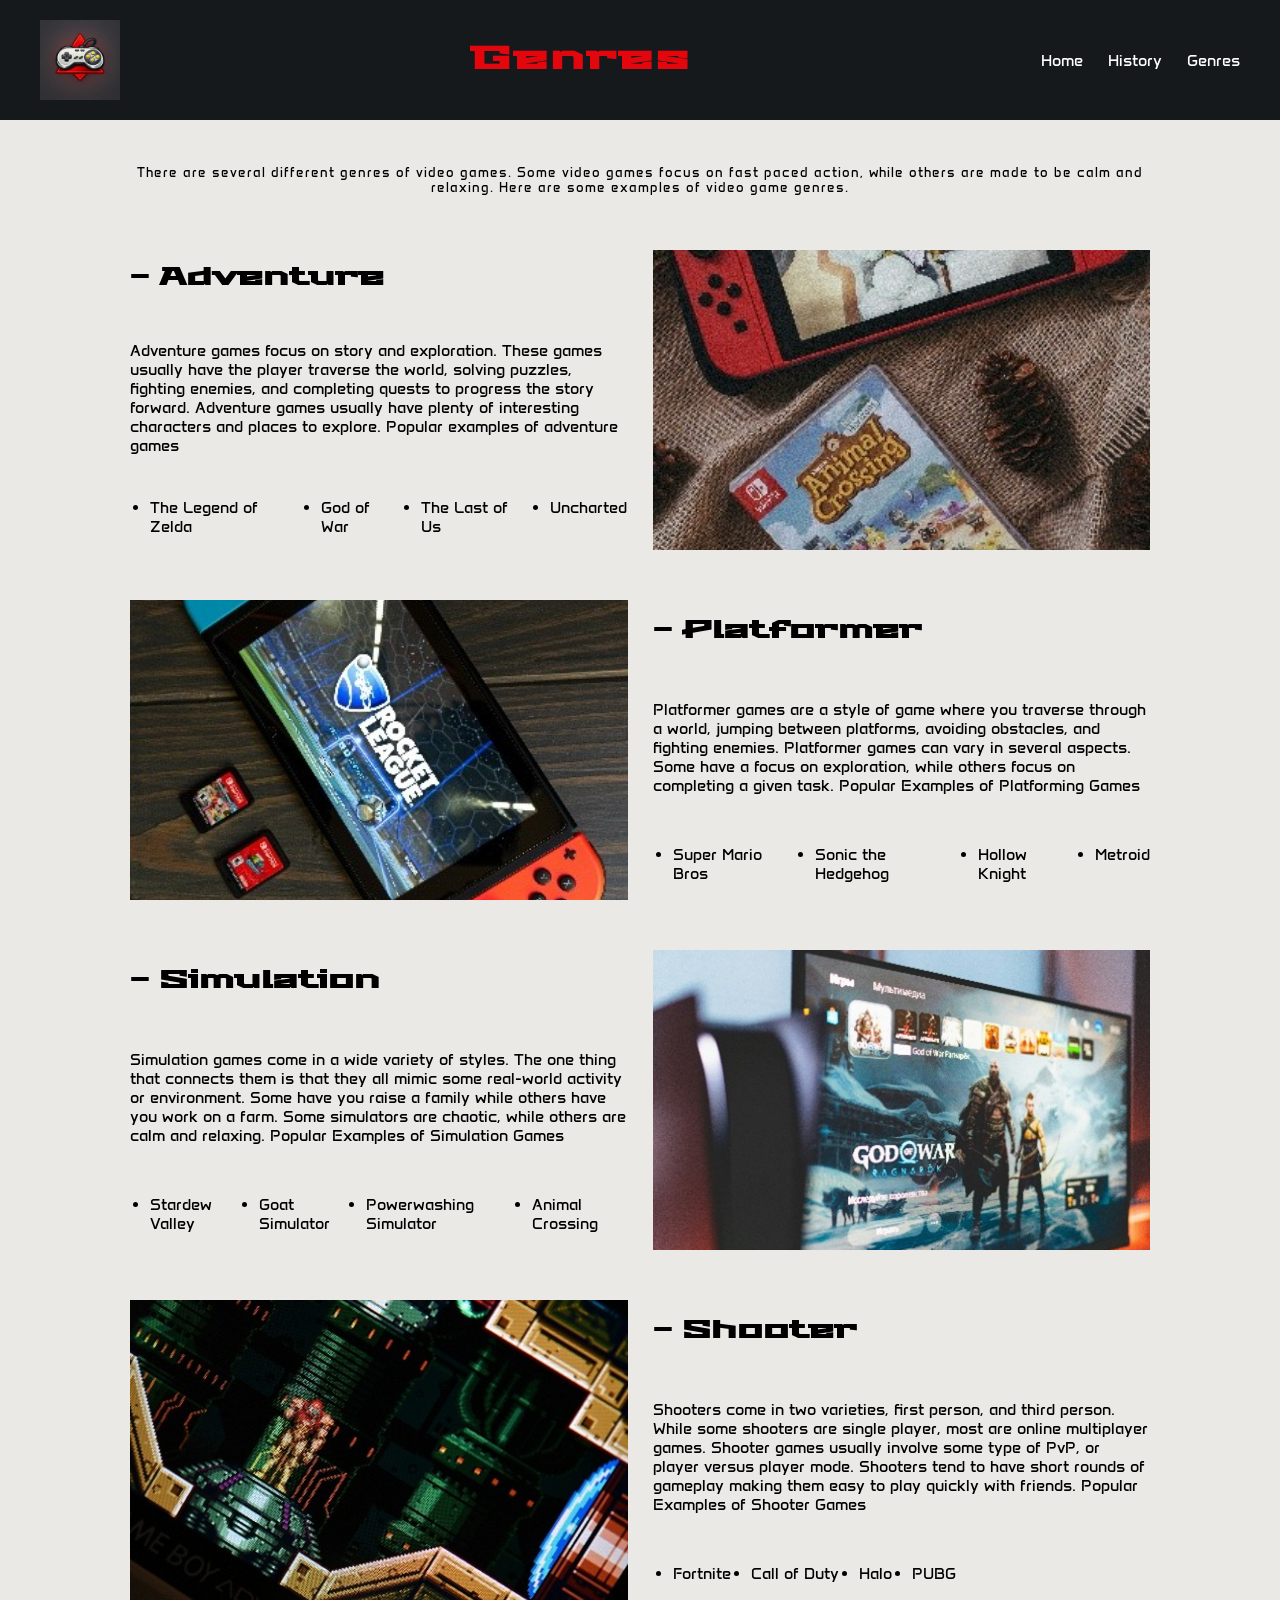
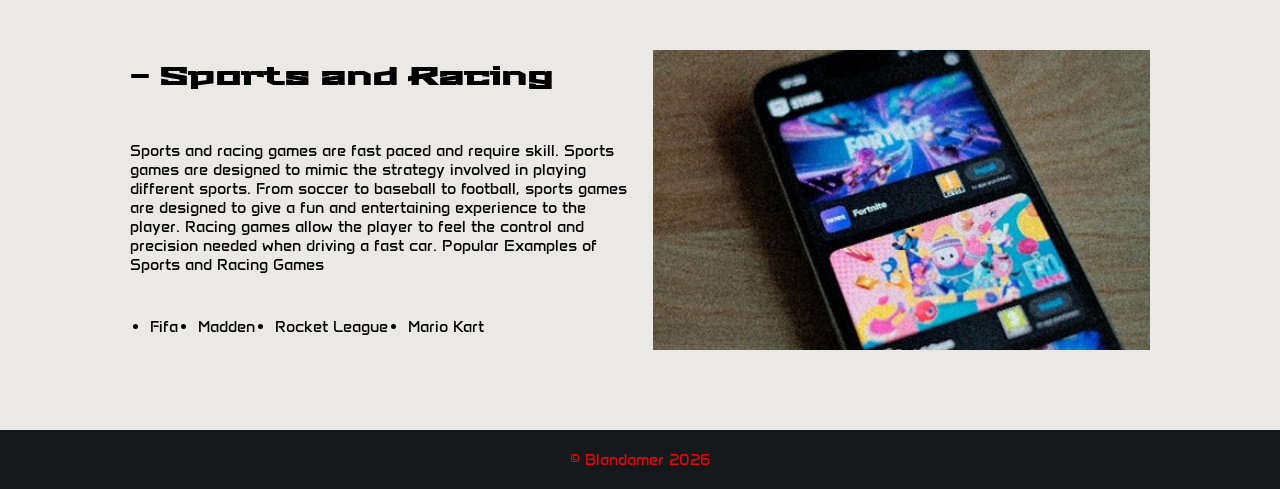
<file: sub-pages/genres.html>
<!DOCTYPE html>
<html lang="en">
<head>
    <meta charset="UTF-8">
    <meta name="viewport" content="width=device-width, initial-scale=1.0">
    <title>The Gamer's Guide</title>
    <link rel="stylesheet" href="../styles/sub-pages-style.css">
</head>
<body>
    <header>
        <img src="../images/logo.jpg" alt="" class="logo">
        <h1>Genres</h1>
        <nav>
            <a href="../index.html" target="_blank">Home</a>
            <a href="history.html" target="_blank">History</a>
            <a href="#">Genres</a>
        </nav>
    </header>

    <main>

        <p id="page-description">
            There are several different genres of video games. Some video games focus on fast paced action, 
            while others are made to be calm and relaxing. Here are some examples of video game genres.
        </p>

        <div class="right-div">
            <img src="../images/switch1.jpg" alt="Arcade">

            <h2>- Adventure</h2>
            <p>
                Adventure games focus on story and exploration. These games usually have the player traverse 
                the world, solving puzzles, fighting enemies, and completing quests to progress the story forward. 
                Adventure games usually have plenty of interesting characters and places to explore.
                
                Popular examples of adventure games
            </p>
            <ul>
                <li>The Legend of Zelda</li>
                <li>God of War</li>
                <li>The Last of Us</li>
                <li>Uncharted</li>
            </ul>
        </div>

        <div class="left-div">
            <img src="../images/switch2.jpg" alt="Console">

            <h2>- Platformer</h2>
            <p>
                Platformer games are a style of game where you traverse through a world, jumping between platforms, avoiding 
                obstacles, and fighting enemies. Platformer games can vary in several aspects. Some have a focus on 
                exploration, while others focus on completing a given task.
                
                Popular Examples of Platforming Games
            </p>
            <ul>
                <li>Super Mario Bros</li>
                <li>Sonic the Hedgehog</li>
                <li>Hollow Knight</li>
                <li>Metroid</li>
            </ul>
        </div>
        
        <div class="right-div">
            <img src="../images/screen.jpg" alt="Game Cartridges">

            <h2>- Simulation</h2>
            <p>
                Simulation games come in a wide variety of styles. The one thing that connects them is that they all mimic 
                some real-world activity or environment. Some have you raise a family while others have you work on a farm. 
                Some simulators are chaotic, while others are calm and relaxing.

                Popular Examples of Simulation Games
            </p>
            <ul>
                <li>Stardew Valley</li>
                <li>Goat Simulator</li>
                <li>Powerwashing Simulator</li>
                <li>Animal Crossing</li>
            </ul>
        </div>

        <div class="left-div">
            <img src="../images/gamescreen.jpg" alt="Games">

            <h2>- Shooter</h2>
            <p>
                Shooters come in two varieties, first person, and third person. While some shooters are single player, most are 
                online multiplayer games. Shooter games usually involve some type of PvP, or player versus player mode. Shooters 
                tend to have short rounds of gameplay making them easy to play quickly with friends.

                Popular Examples of Shooter Games
            </p>
            <ul>
                <li>Fortnite</li>
                <li>Call of Duty</li>
                <li>Halo</li>
                <li>PUBG</li>
            </ul>
        </div>

        <div class="right-div">
            <img src="../images/phone.jpg" alt="Games">

            <h2>- Sports and Racing</h2>
            <p>
                Sports and racing games are fast paced and require skill. Sports games are designed to mimic the strategy involved 
                in playing different sports. From soccer to baseball to football, sports games are designed to give a fun and 
                entertaining experience to the player. Racing games allow the player to feel the control and precision needed when 
                driving a fast car.

                Popular Examples of Sports and Racing Games
            </p>
            <ul>
                <li>Fifa</li>
                <li>Madden</li>
                <li>Rocket League</li>
                <li>Mario Kart</li>
            </ul>
        </div>   
    </main>

    <footer>
        <p>&copy; Blandamer 2026</p>
    </footer>
</body>
</html>
</file>
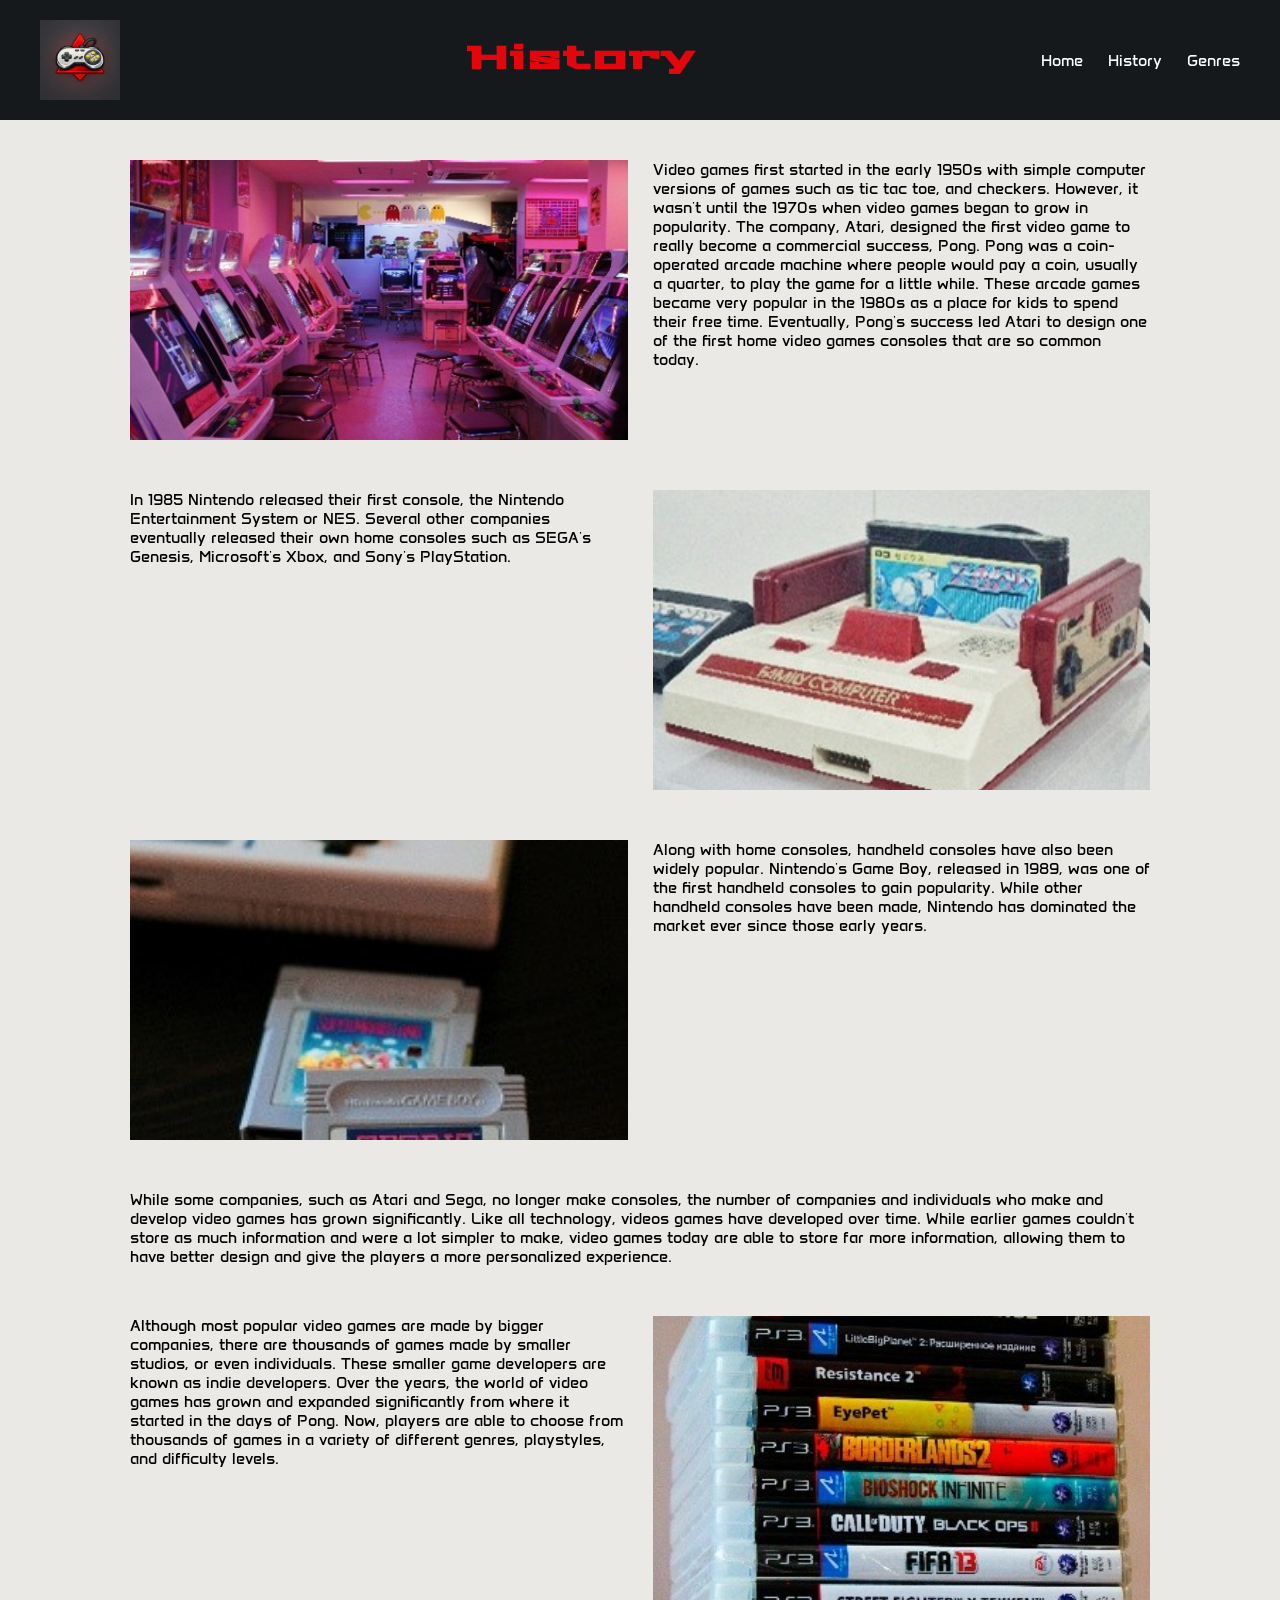
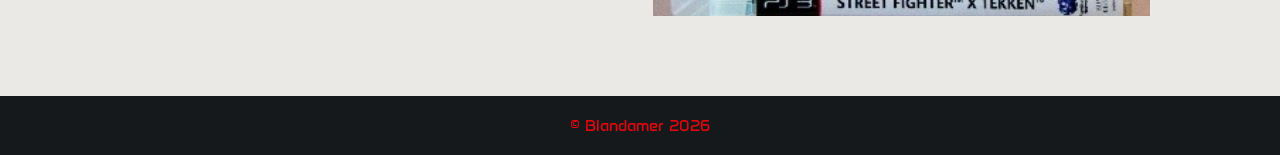
<file: sub-pages/history.html>
<!DOCTYPE html>
<html lang="en">
<head>
    <meta charset="UTF-8">
    <meta name="viewport" content="width=device-width, initial-scale=1.0">
    <title>The Gamer's Guide</title>
    <link rel="stylesheet" href="../styles/sub-pages-style.css">
</head>
<body>
    <header>
        <img src="../images/logo.jpg" alt="" class="logo">
        <h1>History</h1>
        <nav>
            <a href="../index.html" target="_blank">Home</a>
            <a href="#">History</a>
            <a href="genres.html" target="_blank">Genres</a>
        </nav>
    </header>

    <main>

        <div class="left-div">
            <img src="../images/arcade.jpg" alt="Arcade">
            <p>
                Video games first started in the early 1950s with simple computer 
                versions of games such as tic tac toe, and checkers. However, it 
                wasn't until the 1970s when video games began to grow in popularity. 
                The company, Atari, designed the first video game to really become a 
                commercial success, Pong. Pong was a coin-operated arcade machine 
                where people would pay a coin, usually a quarter, to play the game 
                for a little while. These arcade games became very popular in the 
                1980s as a place for kids to spend their free time. Eventually, Pong's 
                success led Atari to design one of the first home video games consoles 
                that are so common today.
            </p>
        </div>

        <div class="right-div">
            <img src="../images/console.jpg" alt="Console">
            <p>
                In 1985 Nintendo released their first console, the Nintendo Entertainment System 
                or NES. Several other companies eventually released their own home consoles such 
                as SEGA's Genesis, Microsoft's Xbox, and Sony's PlayStation.
            </p>
        </div>
        
        <div class="left-div">
            <img src="../images/cartridges.jpg" alt="Game Cartridges">
            <p>
                Along with home consoles, handheld consoles have also been widely popular. Nintendo's 
                Game Boy, released in 1989, was one of the first handheld consoles to gain popularity. 
                While other handheld consoles have been made, Nintendo has dominated the market ever 
                since those early years.
            </p>
        </div>

        <p>
            While some companies, such as Atari and Sega, no longer make consoles, the number of 
            companies and individuals who make and develop video games has grown significantly. 
            Like all technology, videos games have developed over time. While earlier games couldn't 
            store as much information and were a lot simpler to make, video games today are able to 
            store far more information, allowing them to have better design and give the players a more 
            personalized experience.
        </p>

        <div class="right-div">
            <img src="../images/games.jpg" alt="Games">
            <p>
                Although most popular video games are made by bigger companies, there are thousands of games 
                made by smaller studios, or even individuals. These smaller game developers are known as indie 
                developers. Over the years, the world of video games has grown and expanded significantly from 
                where it started in the days of Pong. Now, players are able to choose from thousands of games in 
                a variety of different genres, playstyles, and difficulty levels.
            </p>
        </div>
    </main>

    <footer>
        <p>&copy; Blandamer 2026</p>
    </footer>
</body>
</html>
</file>
<file: styles/sub-pages-style.css>
/* Header Font */
@import url('https://fonts.googleapis.com/css2?family=Stalinist+One&display=swap');
@import url('https://fonts.googleapis.com/css2?family=Audiowide&display=swap');

/* Paragraph Font */
@import url('https://fonts.googleapis.com/css2?family=Quantico:ital,wght@0,400;0,700;1,400;1,700&display=swap');
@import url('https://fonts.googleapis.com/css2?family=Anta&display=swap');

/* ======================
   GLOBAL
====================== */

*{
    margin:0;
    padding:0;
    box-sizing:border-box;
}

body{
    background-color: #eae9e6;
}

h1, h2{
    font-family: "Stalinist One", Audiowide;
    line-height:1.6;
}

p, li, a{
    font-family: Quanitico, Anta;
}

main{
    max-width:1100px;
    margin:auto;
    padding:40px;
}

/* ======================
   HEADER
====================== */

header{
    display:grid;
    grid-template-columns:auto 1fr auto;
    align-items:center;
    padding:20px 40px;
    background-color: #16191c;
}

.logo{
    width:80px;
}

header h1{
    text-align:center;
    color: #e3060d;
    letter-spacing: 2px;
}

nav{
    display:flex;
    gap:25px;
}

nav a{
    text-decoration:none;
    color: white;
}

nav a:hover{
    color: #fce653;
}

/* ======================
   PAGE GRID LAYOUT
====================== */

main{
    display:grid;
    grid-template-columns:1fr 1fr;
    gap:50px 40px;
}

main > p{
    grid-column:1 / -1;
}

/* ======================
   CONTENT BLOCKS
====================== */

#page-description{
    grid-column: 1/3;
    text-align: center;
    font-size: 0.8em;
    letter-spacing: 1px;
    padding: 5px;
}

.left-div,
.right-div{
    display:grid;
    grid-template-columns:1fr 1fr;
    gap:25px;
    align-items:center;
    grid-column:1 / -1;
}

.left-div img,
.right-div img{
    width:100%;
    max-height: 300px;
    object-fit:cover;
    grid-row: 1/4;
}

.left-div p,
.right-div p{
    max-width:500px;
    justify-content: center;
}

/* ======================
   IMAGE POSITIONING
====================== */

.left-div img{
    grid-column:1;
}

.left-div h2{
    grid-column: 2;
}

.left-div p{
    grid-column:2;
}

.left-div ul{
    grid-column: 2;
}

.right-div img{
    grid-column:2;
}

.right-div h2{
    grid-column: 1;
}

.right-div p{
    grid-column:1;
}

.right-div ul{
    grid-column: 1;
}

.left-div ul,
.right-div ul{
    display:flex;
    gap:20px;     
    list-style-type:disc;
    padding-left:20px;
}

.left-div li,
.right-div li{
    margin-bottom:5px;
}

/* ======================
   FOOTER
====================== */

footer{
    text-align:center;
    margin-top:40px;
    padding:20px;
    background-color: #16191c;
    color: #e3060d;
}
</file>
